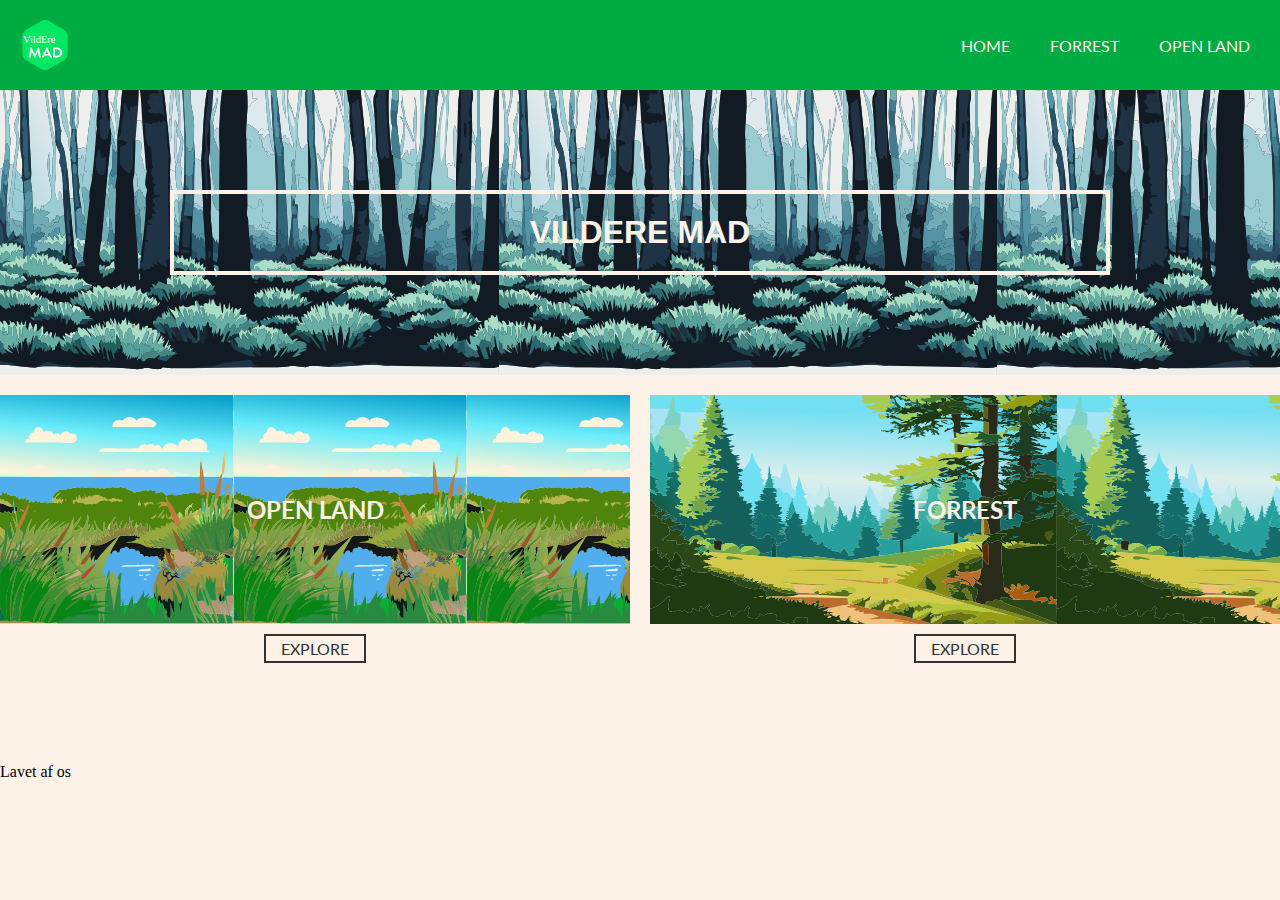
<file: index.html>
<!DOCTYPE html>
<html lang="en">

<head>
    <!-- europæisk sprog -->
    <meta charset="utf-8">

    <!-- Det eks hvis man bruger safari - så browser ser ens ud-->
    <meta http-equiv="X-UA-Compatible" content="IE=edge">

    <!-- Fortæller at det er et pesponsivt site -->
    <meta name="viewport" content="width=device-width, initial-scale=1">

    <!-- SEO -->
    <meta name="description"
        content="sankeværktøjer til børn og unger, der ønsker at finde mad og krydderurter i naturen">
    <meta name="author" content="Mads, Ester, Rose, sophie">
    <meta name="copyright" content="gruppe_10">

    <!-- Den kommer ikke frem hos søgemaskiner -->
    <meta name="robots" content="noindex, nofollow">

    <!-- fa-icon -->
    <link rel="icon" href="logo/logo.webp" type="image/x-icon">
    <link rel="shortcut icon" href="logo/logo.webp" type="image/x-icon">

    <!-- FONTE -->
    <link rel="preconnect" href="https://fonts.googleapis.com">
    <link rel="preconnect" href="https://fonts.gstatic.com" crossorigin>
    <link
        href="https://fonts.googleapis.com/css2?family=Lato:ital,wght@0,100;0,300;0,400;0,700;0,900;1,100;1,300;1,400;1,700;1,900&family=Tinos:ital,wght@0,400;0,700;1,400;1,700&display=swap"
        rel="stylesheet">

    <!-- CSS -->
    <link rel="stylesheet" href="./css/style.css">
    <link rel="stylesheet" href="./css/layout.css">
    <link rel="stylesheet" href="./css/menu.css">

    <!-- titel på siden -->
    <title>Vildere Mad</title>
</head>

<body>
    <header>
        <div class="logo">
            <a href="index.html"><img id="logo_svg" src="./Grafik/logo.svg" alt="logo"></a>
        </div>
        <nav>
            <ul class="menu">
                <li><a href="index.html">Home</a></li>
                <li><a href="./html/skov.html">Forrest</a></li>
                <li><a href="#">Open land</a></li>

            </ul>
            <div class="burger">
                <div class="line"></div>
                <div class="line"></div>
                <div class="line"></div>
            </div>
        </nav>
    </header>

    <main>
        <section class="forside">
            <div class="overskrift">
                <h1>Vildere mad</h1>
            </div>
        </section>


        <!-- <section class="kategorier">
            <div class="openland">
                <h2>Open land</h2>
                <button>explore</button>
            </div>

            <div class="forrest">
                <h2>Forrest</h2>
                <button>explore</button>
            </div>
        </section> -->


        <section class="kategorier">
            <div>
                <div class="openland">
                    <h2>Open land</h2>
                </div>
                <a href="#" class="link-button">explore</a>
            </div>

            <div>
                <div class="forrest">
                    <h2>Forrest</h2>
                </div>
                <a href="#" class="link-button">explore</a>
            </div>
        </section>

    </main>

    <footer>
        Lavet af os
    </footer>

    <script src="./js/script.js"></script>
    <script src="./js/menu.js"></script>
</body>


</html>
</file>
<file: css/layout.css>
.main_grid {
  display: grid;
  grid-template-columns: repeat(2, 1fr);
  grid-template-rows: repeat(4, 1fr);
}

#section_1 {
  grid-column: 1 / 2;
  grid-row: 1/2;
}

.text_section_1 {
  grid-column: 2 / 3;
  grid-row: 1/2;
}

#section_2 {
  grid-column: 2/3;
  grid-row: 2/3;
}

.text_section_2 {
  grid-column: 1/2;
  grid-row: 2/3;
}

#section_3 {
  grid-column: 1/2;
  grid-row: 3/4;
}

.text_section_3 {
  grid-column: 2/3;
  grid-row: 3/4;
}

#section_4 {
  grid-column: 2/3;
  grid-row: 4/5;
}

.text_section_4 {
  grid-column: 1/2;
  grid-row: 4/5;
}
</file>
<file: css/menu.css>
header {
  display: flex;
  justify-content: space-between;
  align-items: center;
  padding: 20px;
  background-color: var(--grøn);
  box-shadow: 0 0 10px rgba(0, 0, 0, 0.1);
}

.logo img {
  width: 50px;
  height: 50px;
}

nav {
  display: flex;
  align-items: center;
}

.menu {
  display: flex;
  list-style: none;
  margin: 0;
  padding: 0;
  flex-wrap: nowrap;
}

.menu li {
  margin-right: 20px;
}

.menu li:last-child {
  margin-right: 0;
}

.menu a {
  display: block;
  padding: 10px;
  color: var(--beige);
  text-decoration: none;
  transition: color 0.3s;
  text-align: end;
  text-transform: uppercase;
  font-family: "Lato", sans-serif;
}

.menu a:hover {
  color: #f00;
}

.burger {
  width: 30px;
  height: 20px;
  cursor: pointer;
  color: var(--beige);
}

.burger .line {
  width: 100%;
  height: 2px;
  background-color: var(--beige);
  margin-bottom: 5px;
  transition: 0.2s linear;
}
.burger {
  display: none;
}

/* maximum 800px */
@media screen and (max-width: 800px) {
  .menu {
    display: none;
  }
  .burger {
    display: block;
  }
  .burger.active .line:nth-child(1) {
    transform: rotate(45deg) translate(5px, 5px);
    transition: 0.2s linear;
  }

  .burger.active .line:nth-child(2) {
    opacity: 0;
    transition: 0.15s linear;
  }

  .burger.active .line:nth-child(3) {
    transform: rotate(-45deg) translate(5px, -5px);
    transition: 0.2s linear;
  }

  nav.active .menu {
    display: block;
    background-color: var(--grøn);
    position: absolute;
    top: 60px;
    left: 0;
    width: 100%;
    box-shadow: 0 0 10px rgba(0, 0, 0, 0.1);
    z-index: 1;
  }

  nav.active .menu li {
    margin: 10px 20px;
  }

  nav.active .menu a {
    font-size: 24px;
  }
}
</file>
<file: css/style.css>
/*************** Reset *********************/
* {
  margin: 0;
  padding: 0;
  box-sizing: border-box;
  max-width: 100%;
}

html {
  --beige: #fcf2e8;
  --grøn: #00ab41;
  --brun: #333333;
  --rødbrun: #302718;
  --font_sort: #000000;
  --font_hvid: #ffffff;
}

img {
  width: 100%;
  height: auto;
  display: block;
}

body {
  background-color: var(--beige);
  list-style: none;
}

main {
  /* max-width: 1400px; */
  margin: 0 auto;
}

/* ___________________________ fonte ___________________________ */
h1 {
  font-family: "ital", sans-serif;
}

h2 {
  font-family: "Lato", sans-serif;
}

p {
  font-family: "Lato", sans-serif;
}
a {
  font-family: "Lato", sans-serif;
}

/* ___________________________ Breadcrumb ___________________________ */
/* Style the list */
ul.breadcrumb {
  padding: 10px 16px;
  list-style: none;
}

/* Display list items side by side */
ul.breadcrumb li {
  display: inline;
  font-size: 1rem;
}

/* Add a slash symbol (/) before/behind each list item */
ul.breadcrumb li + li:before {
  padding: 8px;
  color: var(--brun);
  content: "/\00a0";
}

/* Add a color to all links inside the list */
ul.breadcrumb li a {
  color: var(--brun);
  text-decoration: none;
  font-size: 0.6rem;
  font-family: "Lato", sans-serif;
}

ul.breadcrumb li a:hover {
  color: red;
  text-decoration: none;
}
/* Breadcrumb slut */

/* ___________________________ Ester INDEX ___________________________ */
.forside {
  background-image: url("/Grafik/baggrund_skov.svg");
  margin-bottom: 20px;
}
.forside h1 {
  text-align: center;
  color: var(--beige);
  border: solid 4px var(--beige);
  padding: 20px;
  margin-inline: 170px;
  text-transform: uppercase;
}
.overskrift {
  padding: 100px;
  padding-inline: initial;
  align-items: center;
  text-align: center;
  margin-inline: auto;
}

/* kategorier */
.kategorier {
  display: block;
  align-items: center;
  text-align: center;
  text-transform: uppercase;
  gap: 20px;
}

.openland {
  background-image: url("/Grafik/vandnært.svg");
  color: var(--beige);
  padding: 100px;
}
.forrest {
  background-image: url("/Grafik/skov.svg");
  color: var(--beige);
  padding: 100px;
}

.link-button {
  margin-top: 10px;
  display: inline-block;
  padding: 3px 15px;
  color: var(--brun);
  border: 2px solid var(--brun);

  text-decoration: none;
  transition-duration: 0.4s;
  cursor: pointer;
}

.link-button:hover {
  border: 2px solid var(--beige);
  background-color: var(--grøn);
  color: var(--beige);
}

footer {
  margin-top: 100px;
}
/* minumum 800px */
@media (min-width: 800px) {
  /* kategorier */
  .kategorier {
    display: grid;
    grid-template-columns: 1fr 1fr;
    align-items: center;
    text-align: center;
    text-transform: uppercase;
    gap: 20px;
  }
}
</file>
